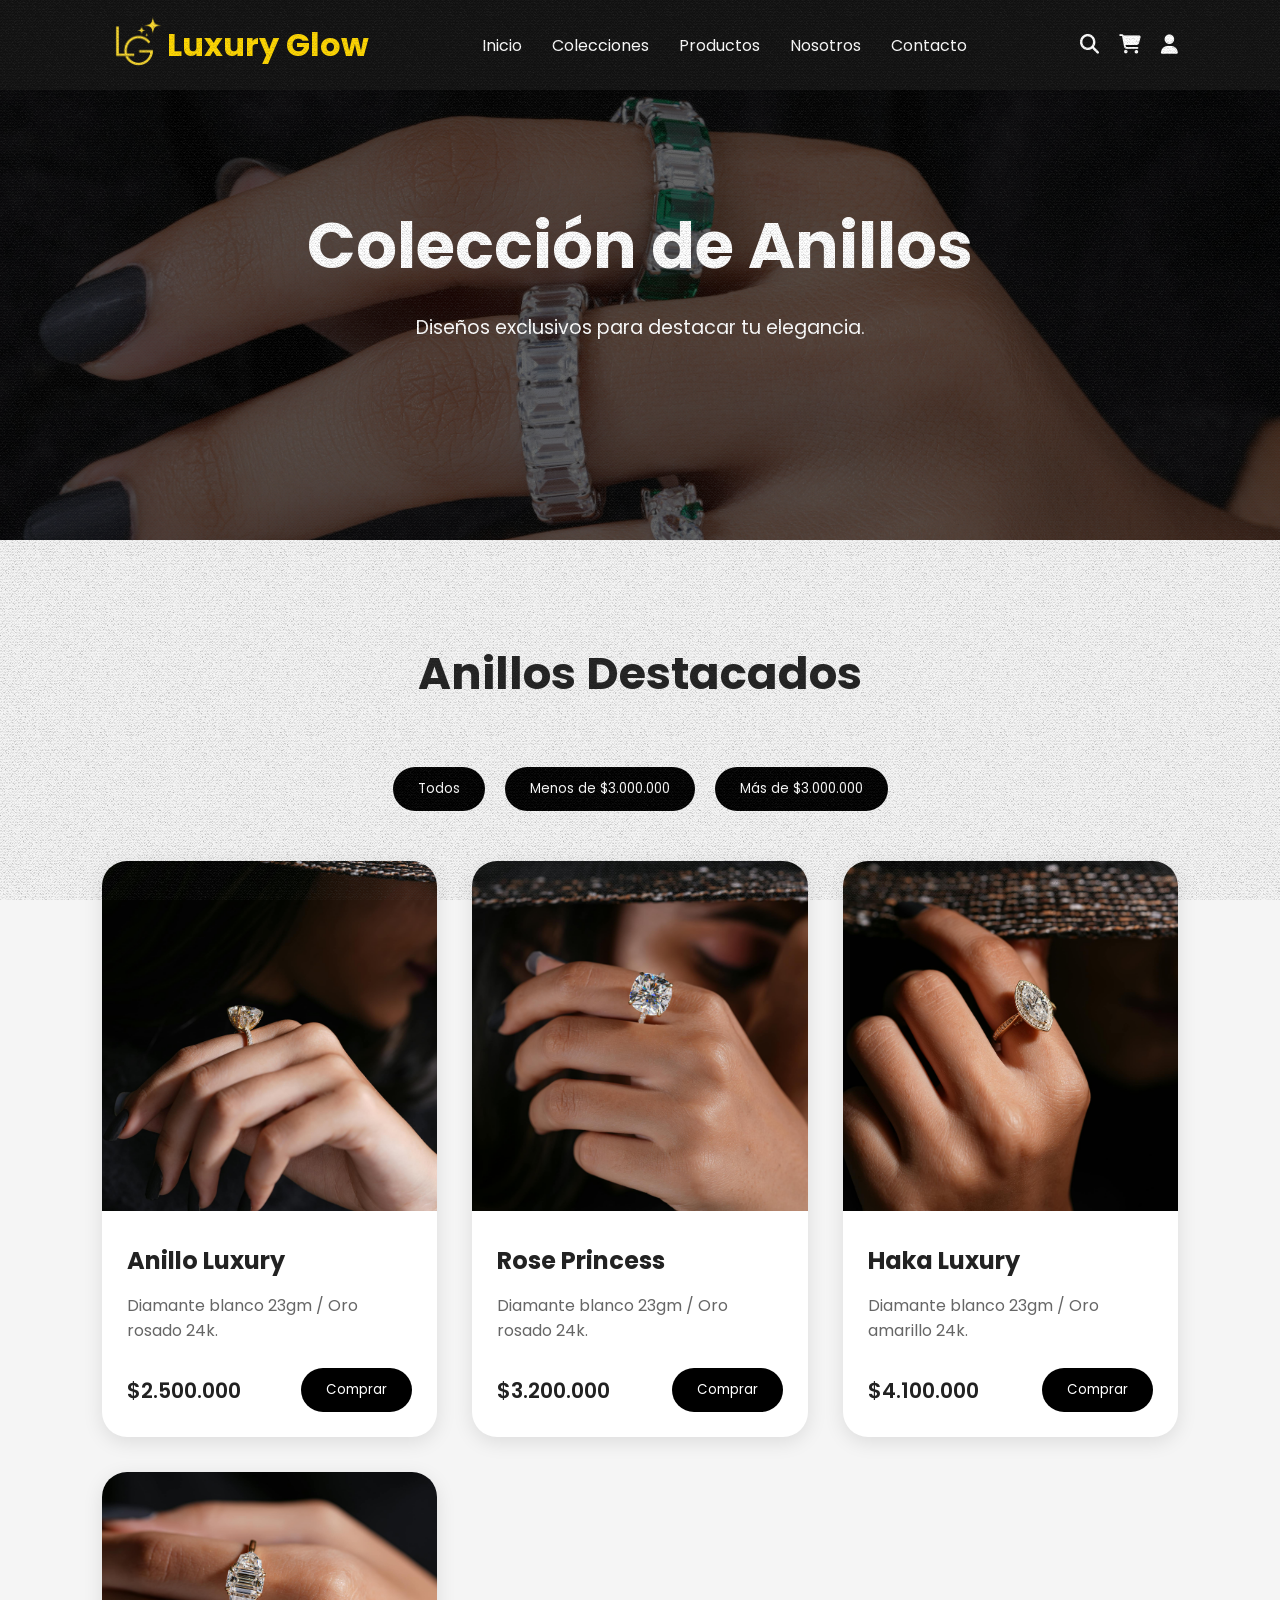
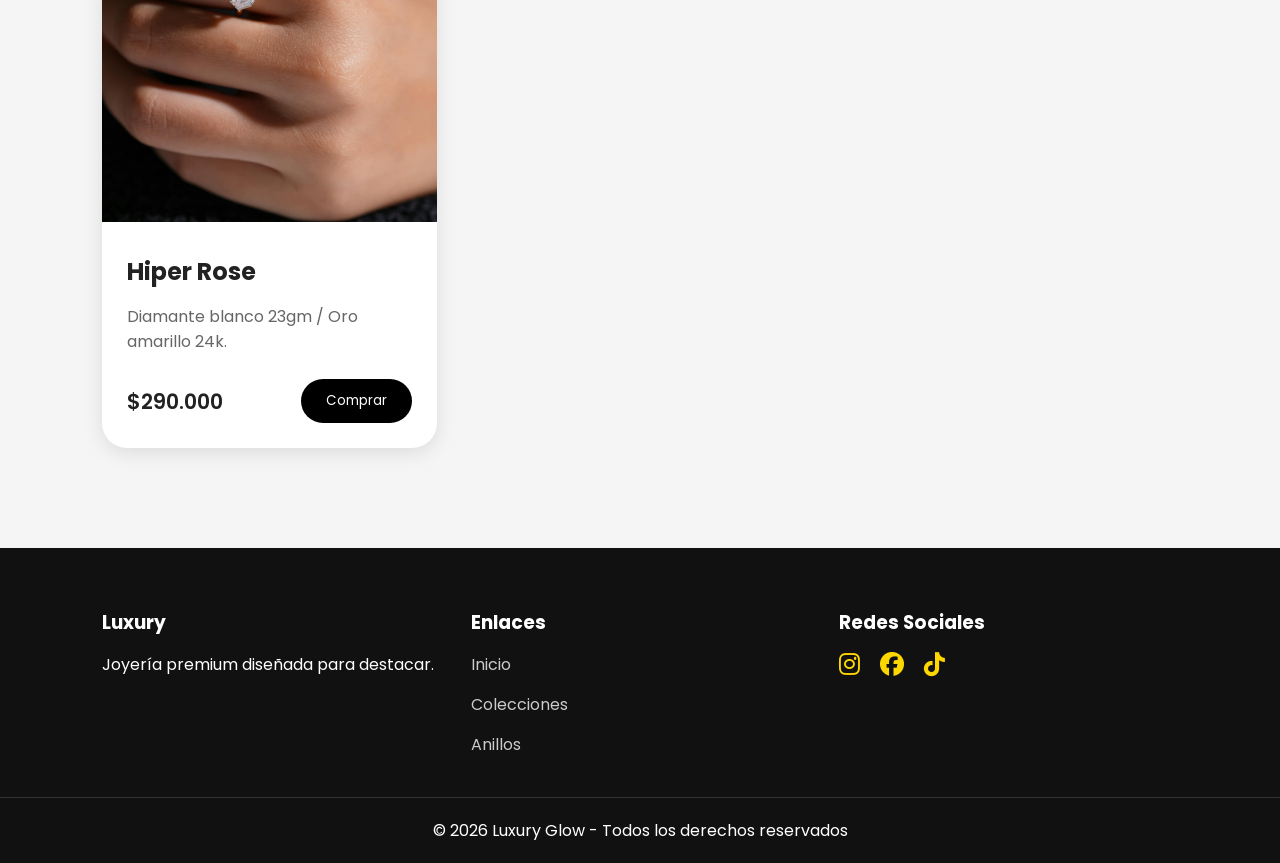
<file: View/anillos.html>
<!-- anillos.html -->

<!DOCTYPE html>
<html lang="es">

<head>
    <meta charset="UTF-8">
    <meta name="viewport" content="width=device-width, initial-scale=1.0">
    <link rel="icon" type="image/png" href="../img/lg.png">

    <title>Anillos</title>

    <!-- CSS -->
    <link rel="stylesheet" href="../css/anillos.css">

    <!-- Font Awesome -->
    <link rel="stylesheet" href="https://cdnjs.cloudflare.com/ajax/libs/font-awesome/6.5.1/css/all.min.css">

    <!-- Google Fonts -->
    <link href="https://fonts.googleapis.com/css2?family=Poppins:wght@300;400;500;600;700&display=swap"
        rel="stylesheet">
</head>

<body>

    <!-- ================= HEADER ================= -->

    <header class="header">

        <div class="logo">
            <img src="../img/lg.png" alt="Logo">
            <h1>Luxury Glow</h1>
        </div>

        <nav class="navbar">
            <a href="index.html">Inicio</a>
            <a href="colecciones.html">Colecciones</a>
            <a href="productos.html">Productos</a>
            <a href="nosotros.html">Nosotros</a>
            <a href="#">Contacto</a>
        </nav>

        <div class="header-icons">
            <i class="fa-solid fa-magnifying-glass"></i>
            <a href="carrito.html" class="carrito-icon" ><i class="fa-solid fa-cart-shopping"></i></a>
            
            <i class="fa-solid fa-user"></i>
        </div>

    </header>

    <!-- ================= HERO ================= -->

    <section class="hero">

        <div class="hero-overlay"></div>

        <div class="hero-content">
            <h2>Colección de Anillos</h2>

            <p>
                Diseños exclusivos para destacar tu elegancia.
            </p>
        </div>

    </section>

    <!-- ================= PRODUCTOS ================= -->

    <section class="rings">

        <div class="section-title">
            <h2>Anillos Destacados</h2>
        </div>

        <!-- ================= FILTRO ================= -->

        <div class="filter-container">

            <button onclick="filterProducts('all')">
                Todos
            </button>

            <button onclick="filterProducts('low')">
                Menos de $3.000.000
            </button>

            <button onclick="filterProducts('high')">
                Más de $3.000.000
            </button>

        </div>

        <div class="rings-container">

            <!-- CARD -->
            <div class="ring-card" data-id="1"
                    data-name="Anillo Luxury"
                    data-price="2500000"
                    data-image="../img/anillo4.jpg">

                <div class="ring-image">
                    <img src="../img/anillo4.jpg" alt="">
                </div>

                <div class="ring-info">
                    <h3>Anillo Luxury</h3>

                    <p>
                        Diamante blanco 23gm / Oro rosado 24k.
                    </p>

                    <div class="price-cart">
                        <span>$2.500.000</span>
                        <button onclick="addToCart(this)">
                            Comprar
                        </button>
                    </div>
                </div>

            </div>

            <!-- CARD -->
            <div class="ring-card"

            data-id="2"
            data-name="Rose Princess"
            data-price="3200000"
            data-image="../img/anillo1.jpg">

                <div class="ring-image">
                    <img src="../img/anillo1.jpg" alt="">
                </div>

                <div class="ring-info">

                    <h3>Rose Princess</h3>

                    <p>
                        Diamante blanco 23gm / Oro rosado 24k.
                    </p>

                    <div class="price-cart">

                        <span>$3.200.000</span>

                        <button onclick="addToCart(this)">
                            Comprar
                        </button>

                    </div>

                </div>

            </div>

            <!-- CARD -->
            <div class="ring-card"

            data-id="3"
            data-name="Haka Luxury"
            data-price="4100000"
            data-image="../img/anillo2.jpg">

                <div class="ring-image">
                    <img src="../img/anillo2.jpg" alt="">
                </div>

                <div class="ring-info">

                    <h3>Haka Luxury</h3>

                    <p>
                        Diamante blanco 23gm / Oro amarillo 24k.
                    </p>

                    <div class="price-cart">

                        <span>$4.100.000</span>

                        <button onclick="addToCart(this)">
                            Comprar
                        </button>

                    </div>

                </div>

            </div>

            <!-- CARD -->
            <div class="ring-card"

            data-id="4"
            data-name="Hiper Rose"
            data-price="290000"
            data-image="../img/anillo3.jpg">

                <div class="ring-image">
                    <img src="../img/anillo3.jpg" alt="">
                </div>

                <div class="ring-info">

                    <h3>Hiper Rose</h3>

                    <p>
                        Diamante blanco 23gm / Oro amarillo 24k.
                    </p>

                    <div class="price-cart">

                        <span>$290.000</span>

                        <button onclick="addToCart(this)">
                            Comprar
                        </button>

                    </div>

                </div>

            </div>

        </div>

    </section>

    <!-- ================= FOOTER ================= -->

    <footer class="footer">

        <div class="footer-container">

            <div class="footer-box">
                <h3>Luxury</h3>

                <p>
                    Joyería premium diseñada para destacar.
                </p>
            </div>

            <div class="footer-box">
                <h3>Enlaces</h3>

                <a href="index.html">Inicio</a>
                <a href="colecciones.html">Colecciones</a>
                <a href="anillos.html">Anillos</a>
            </div>

            <div class="footer-box">
                <h3>Redes Sociales</h3>

                <div class="social-icons">
                    <i class="fa-brands fa-instagram"></i>
                    <i class="fa-brands fa-facebook"></i>
                    <i class="fa-brands fa-tiktok"></i>
                </div>
            </div>

        </div>

        <div class="footer-bottom">
            <p>© 2026 Luxury Glow - Todos los derechos reservados</p>
        </div>

    </footer>


    <script>

    /* =========================
       FILTRO
    ========================== */

    function filterProducts(type){

        const products = document.querySelectorAll('.ring-card');

        products.forEach(product => {

            const price = parseInt(product.dataset.price);

            if(type === 'all'){
                product.style.display = 'block';
            }

            else if(type === 'low'){

                if(price < 3000000){
                    product.style.display = 'block';
                }else{
                    product.style.display = 'none';
                }
            }

            else if(type === 'high'){

                if(price >= 3000000){
                    product.style.display = 'block';
                }else{
                    product.style.display = 'none';
                }
            }

        });

    }

    /* =========================
       CARRITO
    ========================== */

    function addToCart(button){

        const product =
        button.closest('.ring-card');

        const productData = {

            id:product.dataset.id,
            name:product.dataset.name,
            price:product.dataset.price,
            image:product.dataset.image
        };

        let cart =
        JSON.parse(localStorage.getItem('cart')) || [];

        cart.push(productData);

        localStorage.setItem('cart',
        JSON.stringify(cart));

        showNotification(
        'Producto agregado al carrito');
    }

    /* =========================
       NOTIFICACIÓN
    ========================== */

    function showNotification(message){

        const notification =
        document.createElement('div');

        notification.classList.add(
        'cart-notification');

        notification.innerText = message;

        document.body.appendChild(notification);

        setTimeout(() => {
            notification.classList.add('show');
        },100);

        setTimeout(() => {

            notification.classList.remove('show');

            setTimeout(() => {
                notification.remove();
            },300);

        },2500);
    }

</script>

</body>

</html>
</file>
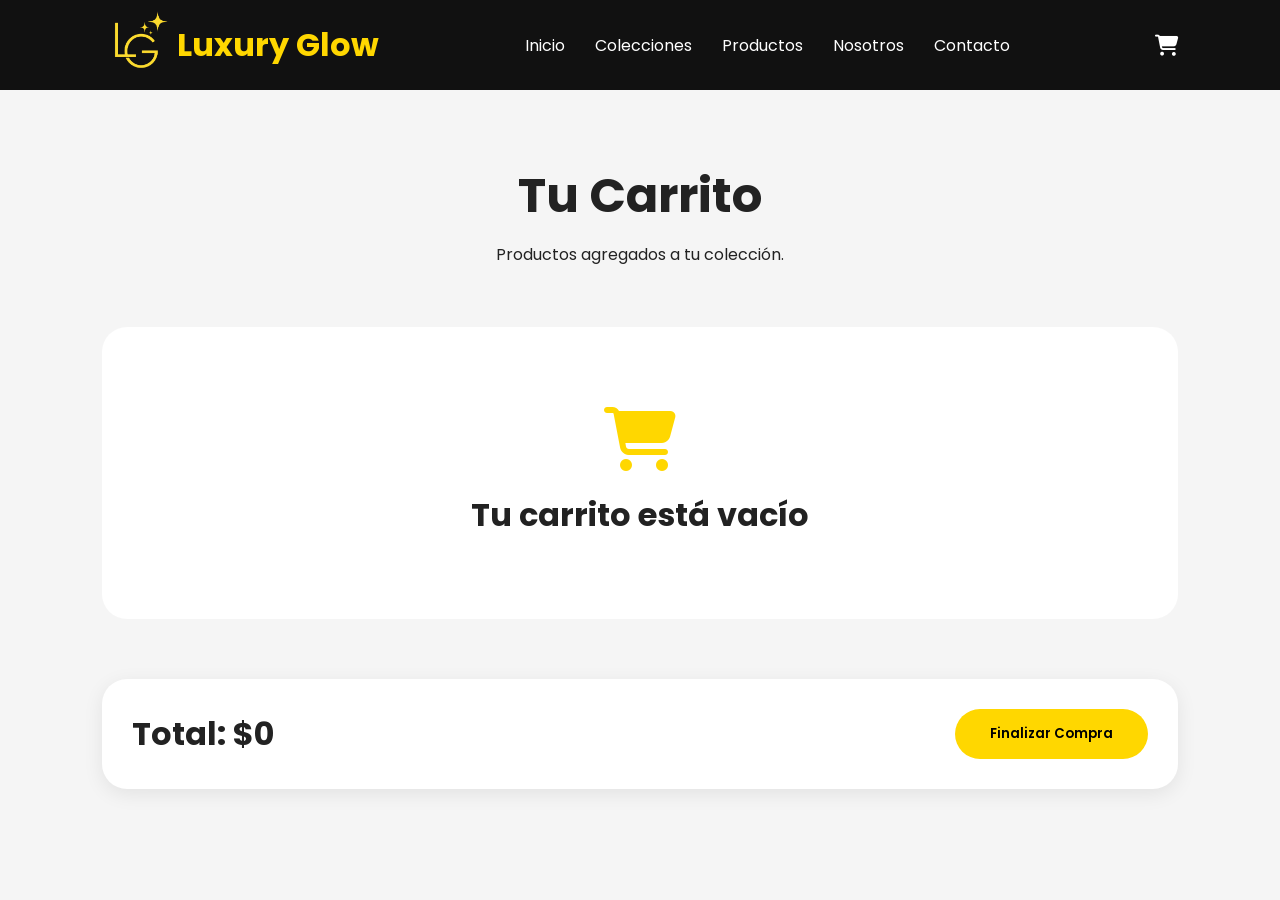
<file: View/carrito.html>
<!-- carrito.html -->

<!DOCTYPE html>
<html lang="es">

<head>

    <meta charset="UTF-8">
    <meta name="viewport" content="width=device-width, initial-scale=1.0">
    <link rel="icon" type="image/png" href="../img/lg.png">

    <title>Carrito | Luxury Glow</title>

    <!-- CSS -->
    <link rel="stylesheet" href="/css/carrito.css">

    <!-- Font Awesome -->
    <link rel="stylesheet"
    href="https://cdnjs.cloudflare.com/ajax/libs/font-awesome/6.5.1/css/all.min.css">

    <!-- Google Fonts -->
    <link href="https://fonts.googleapis.com/css2?family=Poppins:wght@300;400;500;600;700&display=swap"
    rel="stylesheet">

</head>

<body>

    <!-- ================= HEADER ================= -->

    <header class="header">

        <div class="logo">

            <img src="../img/lg.png" alt="Logo">

            <h1>Luxury Glow</h1>

        </div>

        <nav class="navbar">

            <a href="index.html">Inicio</a>
            <a href="colecciones.html">Colecciones</a>
            <a href="productos.html">Productos</a>
            <a href="nosotros.html">Nosotros</a>
            <a href="#">Contacto</a>

        </nav>

        <div class="header-icons">

            <i class="fa-solid fa-cart-shopping"></i>

        </div>

    </header>

    <!-- ================= CART ================= -->

    <section class="cart">

        <div class="section-title">

            <h2>Tu Carrito</h2>

            <p>
                Productos agregados a tu colección.
            </p>

        </div>

        <div class="cart-container" id="cart-container">

            <!-- PRODUCTOS DESDE JS -->

        </div>

        <!-- TOTAL -->

        <div class="cart-summary">

            <h3 id="cart-total">
                Total: $0
            </h3>

            <button>
                Finalizar Compra
            </button>

        </div>

    </section>

    <!-- ================= SCRIPT ================= -->

    <script>

        const cartContainer =
        document.getElementById('cart-container');

        const totalElement =
        document.getElementById('cart-total');

        let cart =
        JSON.parse(localStorage.getItem('cart')) || [];

        function renderCart(){

            cartContainer.innerHTML = '';

            let total = 0;

            if(cart.length === 0){

                cartContainer.innerHTML = `

                    <div class="empty-cart">

                        <i class="fa-solid fa-cart-shopping"></i>

                        <h3>
                            Tu carrito está vacío
                        </h3>

                    </div>

                `;

                totalElement.innerText =
                'Total: $0';

                return;
            }

            cart.forEach((product,index) => {

                total += parseInt(product.price);

                cartContainer.innerHTML += `

                    <div class="cart-card">

                        <div class="cart-image">

                            <img src="${product.image}" alt="">

                        </div>

                        <div class="cart-info">

                            <h3>
                                ${product.name}
                            </h3>

                            <p>
                                $${Number(product.price)
                                .toLocaleString()}
                            </p>

                        </div>

                        <button
                        class="remove-btn"

                        onclick="removeProduct(${index})">

                            Eliminar

                        </button>

                    </div>

                `;
            });

            totalElement.innerText =
            `Total: $${total.toLocaleString()}`;
        }

        function removeProduct(index){

            cart.splice(index,1);

            localStorage.setItem(
                'cart',
                JSON.stringify(cart)
            );

            renderCart();
        }

        renderCart();

    </script>

</body>
</html>
</file>
<file: css/anillos.css>
/* anillos.css */

*{
    margin:0;
    padding:0;
    box-sizing:border-box;
    font-family:'Poppins', sans-serif;
}

body{
    background:#f5f5f5;
    color:#222;
}

/* ====================== Grain efect =======================*/

body::before{
    content:"";

    position:fixed;
    top:0;
    left:0;

    width:100%;
    height:100%;

    background-image:url('../img/grain.home.png');
    background-repeat:repeat;

    opacity:0.5;

    pointer-events:none;

    z-index:9999;
}

.logo{
    display:flex;
    align-items:center;
    gap:0px;
}

.logo img{
    width:65px;
    height:65px;

    object-fit:contain;
}

/* ================= HEADER ================= */

.header{
    width:100%;
    height:90px;
    background:#111;

    display:flex;
    justify-content:space-between;
    align-items:center;

    padding:0 8%;

    position:fixed;
    top:0;
    left:0;
    z-index:1000;
}

.logo h1{
    color:gold;
}

.navbar{
    display:flex;
    gap:30px;
}

.navbar a{
    color:white;
    text-decoration:none;
    transition:0.3s;
}

.navbar a:hover{
    color:gold;
}

.header-icons{
    display:flex;
    gap:20px;
    color:white;
    font-size:1.2rem;
    cursor:pointer;
}

.header-icons i:hover{
    color: gold;
    transition:0.3s;
}

.carrito-icon{
    color:white;
    display:flex;
    gap:20px;
    font-size:1.2rem;
    transition:0.3s;
    text-decoration:none;
}

.carrito-icon:hover{
    color:gold;
}

/* ================= HERO ================= */

.hero-pulseras{
    width:100%;
    height:60vh;

    background:url('../img/pulsera.home.jpg');

    background-size:cover;
    background-position:center;

    position:relative;

    display:flex;
    justify-content:center;
    align-items:center;
}

.hero-collares{
    width:100%;
    height:60vh;

    background:url('../img/colecciones.jpg');

    background-size:cover;
    background-position:center;

    position:relative;

    display:flex;
    justify-content:center;
    align-items:center;
}

.hero{
    width:100%;
    height:60vh;

    background:url('../img/anillo.home2.jpg');

    background-size:cover;
    background-position:center;

    position:relative;

    display:flex;
    justify-content:center;
    align-items:center;
}

.hero-overlay{
    position:absolute;
    width:100%;
    height:100%;
    background:rgba(0,0,0,0.6);
}

.hero-content{
    position:relative;
    z-index:2;
    text-align:center;
    color:white;
}

.hero-content h2{
    font-size:4rem;
    margin-bottom:20px;
}

.hero-content p{
    font-size:1.2rem;
}

/* ================= SECTION TITLE ================= */

.section-title{
    text-align:center;
    margin-bottom:60px;
}

.section-title h2{
    font-size:2.8rem;
    margin-bottom:10px;
}

/* ================= RINGS ================= */

.rings{
    padding:100px 8%;
}

.rings-container{
    display:grid;
    grid-template-columns:repeat(auto-fit, minmax(300px,1fr));
    gap:35px;
}

.ring-card{
    background:white;
    border-radius:25px;
    overflow:hidden;

    box-shadow:0 5px 20px rgba(0,0,0,0.1);

    transition:0.3s;
}

.ring-card:hover{
    transform:translateY(-10px);
}

.ring-image img{
    width:100%;
    height:350px;
    object-fit:cover;
}

.ring-info{
    padding:25px;
}

.ring-info h3{
    font-size:1.5rem;
    margin-bottom:15px;
}

.ring-info p{
    color:#666;
    margin-bottom:25px;
}

.price-cart{
    display:flex;
    justify-content:space-between;
    align-items:center;
}

.price-cart span{
    font-size:1.3rem;
    font-weight:600;
}

.price-cart button{
    padding:12px 25px;

    border:none;
    border-radius:30px;

    background:black;
    color:white;

    cursor:pointer;
    transition:0.3s;
}

.price-cart button:hover{
    background:gold;
    color:black;
}

/* ================= FOOTER ================= */

.footer{
    background:#111;
    color:white;
    padding-top:60px;
}

.footer-container{
    padding:0 8% 40px;

    display:grid;
    grid-template-columns:repeat(auto-fit, minmax(250px,1fr));
    gap:30px;
}

.footer-box{
    display:flex;
    flex-direction:column;
    gap:15px;
}

.footer-box a{
    color:#ccc;
    text-decoration:none;
}

.footer-box a:hover{
    color:gold;
}

.social-icons{
    display:flex;
    gap:20px;
    font-size:1.5rem;
    color:gold;
}

.footer-bottom{
    text-align:center;
    padding:20px;
    border-top:1px solid #333;
}

/* ================= FILTER ================= */

.filter-container{
    display:flex;
    justify-content:center;
    gap:20px;
    margin-bottom:50px;
    flex-wrap:wrap;
}

.filter-container button{
    padding:12px 25px;

    border:none;
    border-radius:30px;

    background:black;
    color:white;

    cursor:pointer;
    transition:0.3s;
}

.filter-container button:hover{
    background:gold;
    color:black;
}

/* =========================
   NOTIFICACIÓN CARRITO
========================= */

.cart-notification{

    position:fixed;

    top:120px;
    right:30px;

    background:#111;
    color:white;

    padding:18px 28px;

    border-radius:15px;

    font-weight:500;

    z-index:99999;

    opacity:0;

    transform:translateX(100px);

    transition:0.4s ease;

    border:1px solid gold;

    box-shadow:0 10px 30px rgba(0,0,0,0.2);
}

.cart-notification.show{

    opacity:1;

    transform:translateX(0);
}

/* ================= RESPONSIVE ================= */

@media(max-width:768px){

    .navbar{
        display:none;
    }

    .hero-content h2{
        font-size:2.5rem;
    }

}
</file>
<file: css/carrito.css>
/* carrito.css */

*{
    margin:0;
    padding:0;
    box-sizing:border-box;
    font-family:'Poppins', sans-serif;
}

body{
    background:#f5f5f5;
    color:#222;
}

/* ================= HEADER ================= */

.header{
    width:100%;
    height:90px;

    background:#111;

    display:flex;
    justify-content:space-between;
    align-items:center;

    padding:0 8%;

    position:fixed;
    top:0;
    left:0;

    z-index:1000;
}

.logo{
    display:flex;
    align-items:center;
    gap:5px;
}

.logo img{
    width:70px;
}

.logo h1{
    color:gold;
}

.navbar{
    display:flex;
    gap:30px;
}

.navbar a{
    color:white;
    text-decoration:none;
}

.header-icons{
    color:white;
    font-size:1.3rem;
}

/* ================= CART ================= */

.cart{
    padding:160px 8% 100px;
}

.section-title{
    text-align:center;
    margin-bottom:60px;
}

.section-title h2{
    font-size:3rem;
    margin-bottom:10px;
}

.cart-container{
    display:flex;
    flex-direction:column;
    gap:30px;
}

/* CARD */

.cart-card{
    background:white;

    border-radius:25px;

    padding:25px;

    display:flex;
    align-items:center;
    justify-content:space-between;

    gap:25px;

    box-shadow:0 5px 20px rgba(0,0,0,0.08);
}

.cart-image img{
    width:120px;
    height:120px;

    object-fit:cover;

    border-radius:20px;
}

.cart-info{
    flex:1;
}

.cart-info h3{
    margin-bottom:10px;
}

.cart-info p{
    color:#777;
    font-size:1.1rem;
}

/* REMOVE BUTTON */

.remove-btn{
    padding:12px 22px;

    border:none;

    background:#111;
    color:white;

    border-radius:30px;

    cursor:pointer;

    transition:0.3s;
}

.remove-btn:hover{
    background:gold;
    color:black;
}

/* SUMMARY */

.cart-summary{
    margin-top:60px;

    display:flex;
    justify-content:space-between;
    align-items:center;

    background:white;

    padding:30px;

    border-radius:25px;

    box-shadow:0 5px 20px rgba(0,0,0,0.08);
}

.cart-summary h3{
    font-size:2rem;
}

.cart-summary button{
    padding:15px 35px;

    border:none;

    border-radius:30px;

    background:gold;

    font-weight:600;

    cursor:pointer;

    transition:0.3s;
}

.cart-summary button:hover{
    background:#111;
    color:white;
}

/* EMPTY CART */

.empty-cart{
    background:white;

    padding:80px 20px;

    border-radius:25px;

    text-align:center;
}

.empty-cart i{
    font-size:4rem;
    color:gold;

    margin-bottom:20px;
}

.empty-cart h3{
    font-size:2rem;
}

/* ================= RESPONSIVE ================= */

@media(max-width:768px){

    .navbar{
        display:none;
    }

    .cart-card{
        flex-direction:column;
        text-align:center;
    }

    .cart-summary{
        flex-direction:column;
        gap:20px;
    }

}
</file>
